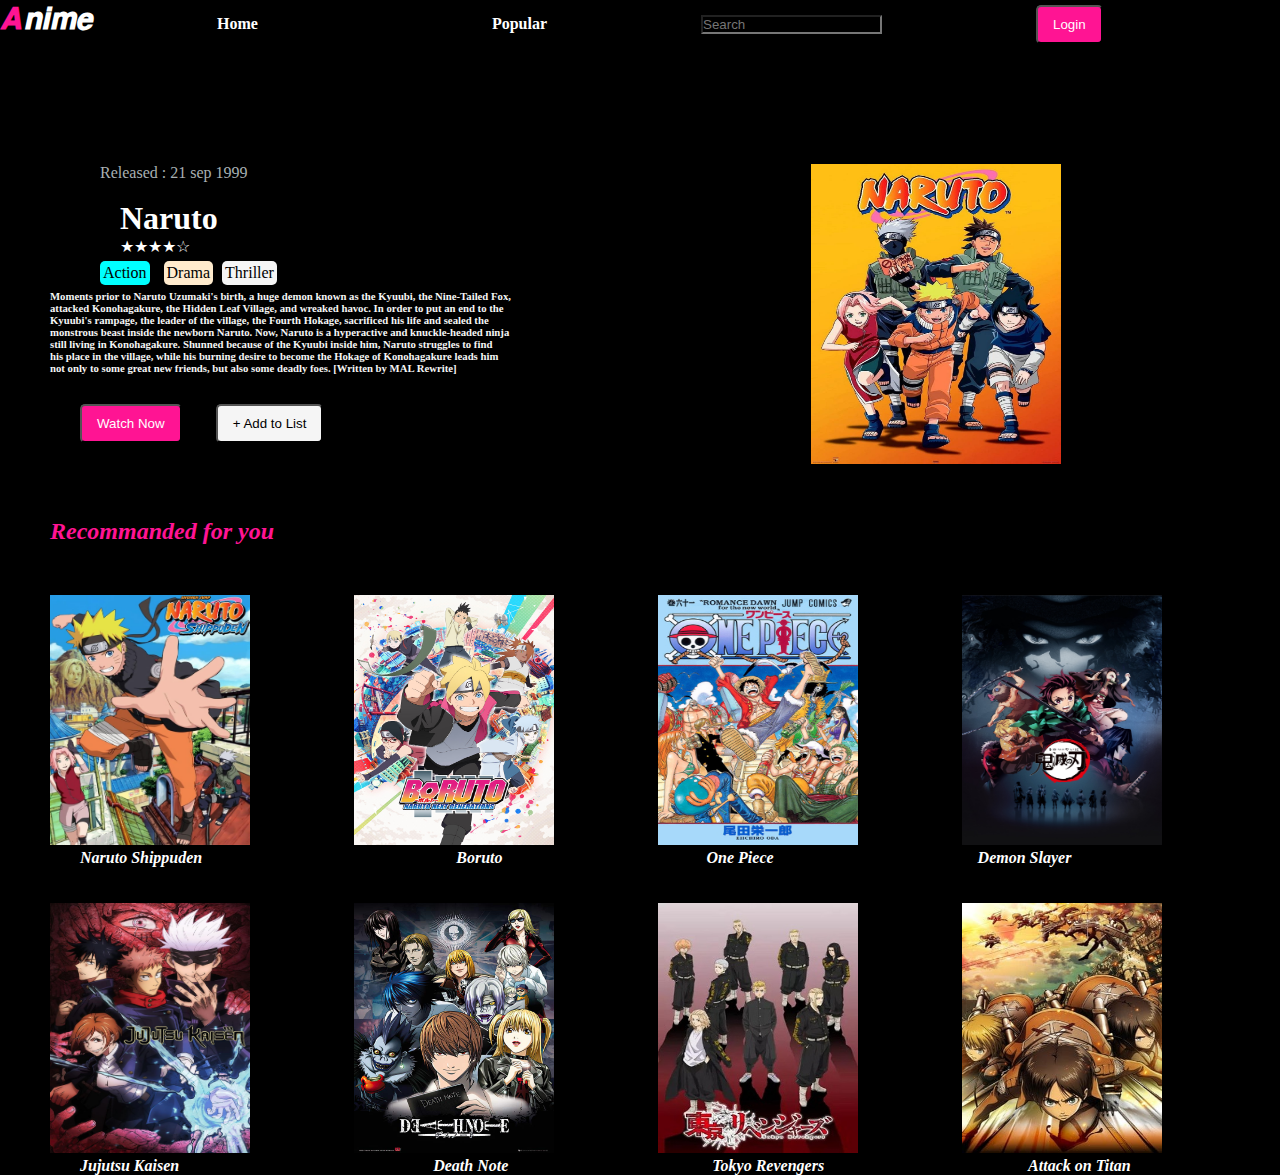
<file: index.html>
<!DOCTYPE html>
<html lang="en">
<head>
    <meta charset="UTF-8">
    <meta name="viewport" content="width=device-width, initial-scale=1.0">
    <title>Document</title>
    <link rel="stylesheet" href="ani_stylesheet.css">
</head>
<body>
    <header>
        <div>
            <h1 id="start">𝘼</h1>
            <h1 id="end">𝙣𝙞𝙢𝙚</h1>
            <a class="top" href="home.html">Home</a>
            <a class="top" href="">Popular</a>
            <input placeholder="Search">
            <button id="login"><a id="lgin" href="anilogin.html">Login</a></button>
        </div>
    </header>
    <main>
        <div style="display: flex;">
         <div id="content">
          <p id="release">Released : 21 sep 1999</p>
            <br>
          <h1 id="aniname">Naruto</h1>
          <p id="star">★★★★☆</p>
          <div id="box1">Action</div>
          <div id="box2">Drama</div>
          <div id="box3">Thriller</div>
          <h6>  Moments prior to Naruto Uzumaki's birth, a huge demon known as the Kyuubi, the Nine-Tailed Fox,</h6> 
          <h6>attacked Konohagakure, the Hidden Leaf Village, and wreaked havoc. In order to put an end to the</h6>
          <h6>Kyuubi's rampage, the leader of the village, the Fourth Hokage, sacrificed his life and sealed the</h6>
          <h6>monstrous beast inside the newborn Naruto. Now, Naruto is a hyperactive and knuckle-headed ninja </h6>
          <h6>still living in Konohagakure. Shunned because of the Kyuubi inside him, Naruto struggles to find </h6>
          <h6>his place in the village, while his burning desire to become the Hokage of Konohagakure leads him</h6>
          <h6> not only to some great new friends, but also some deadly foes. [Written by MAL Rewrite]</h6>
          <button id="watch"><a id="oneclick"href="https://aniwatch.to/watch/naruto-677?ep=12352">Watch Now</a></button>
          <button id="add">+ Add to List</button>
         </div>
         <div id="mainimg">
            <img src="naruto.jpeg" height="300px" width="250px">
         </div>
        </div>
          <h2>Recommanded for you</h2>
          <a class="aniimg" href="narutoshippuden.html"><img src="naruotshippuden.jpeg" height="250px" width="200px"></a>
          <a class="aniimg" href="boruto.html"><img src="boruot.jpeg" height="250px" width="200px"></a>
          <a class="aniimg" href="onepiece.html"><img src="onepiece.jpeg" height="250px" width="200px"></a>
          <a class="aniimg" href="demonslayer.html"><img src="demonslayer.jpeg" height="250px" width="200px"></a>
           <br>
          <a class="fst" href="narutoshippuden.html">Naruto Shippuden</a>
          <a class="snd" href="boruto.html">Boruto</a>
          <a class="trd" href="onepiece.html">One Piece</a>
          <a class="frt" href="demonslayer.html">Demon Slayer</a>
           <br>
           <br>
           <br>
          <a class="aniimg" href="jujutsukaisen.html"><img src="jujutsukaisen.jpeg" height="250px" width="200px"></a>
          <a class="aniimg" href="deathnote.html"><img src="deathnote.jpeg" height="250px" width="200px"></a>
          <a class="aniimg" href="tokyorevengers.html"><img src="tokyorevengers.jpeg" height="250px" width="200px"></a>
          <a class="aniimg" href="attackontitans.html"><img src="attackontitans.jpeg" height="250px" width="200px"></a>
           <br>
          <a class="fst" href="jujutsukaisen.html">Jujutsu Kaisen</a>
          <a class="snd" href="deathnote.html">Death Note</a>
          <a class="trd" href="tokyorevengers.html">Tokyo Revengers</a>
          <a class="frt" href="attackontitans.html">Attack on Titan</a>
    </main>
</body>
</html>
</file>
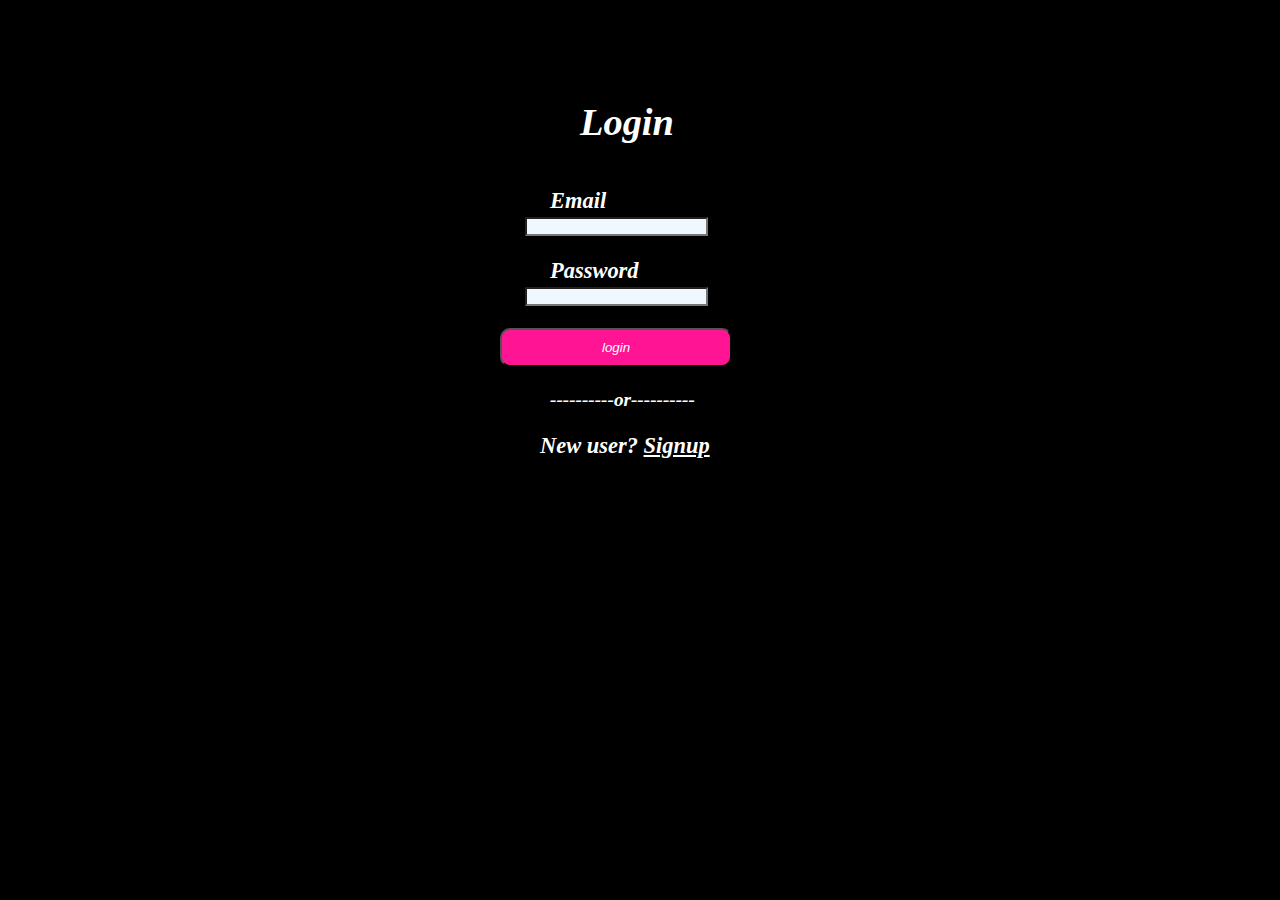
<file: anilogin.html>
<!DOCTYPE html>
<html lang="en">
<head>
    <meta charset="UTF-8">
    <meta name="viewport" content="width=device-width, initial-scale=1.0">
    <title>Document</title>
    <link rel="stylesheet" href="anilogin.css">
</head>
<body>
    <main>
        <big>
           <div id="maincontent" style="background-color: black;" style="display: flex;" >
              <h1 id="logi" style="display: inline;">Login</h1>
              <br>
              <br>
              <br>
              <h3 class="h3tag" style="display: inline;">Email</h3>
              <br>
              <input id="plahol" placeholder=" ">
              <br>
              <br>
              <h3 class="h3tag" style="display: inline;">Password</h3>
              <br>
              <input id="plahol"placeholder=" ">
              <br>
              <br>
              <button id="lo">login</button>
              <br> 
              <br>
              <h4 id="or" style="display: inline;">----------or----------</h4>
              <br>
              <br>
              <h3 id="newuser" style="display: inline;">New user? <a href="">Signup</a></h3>
              <br>
            </div>
        </big>
    </main>
</body>
</html>
</file>
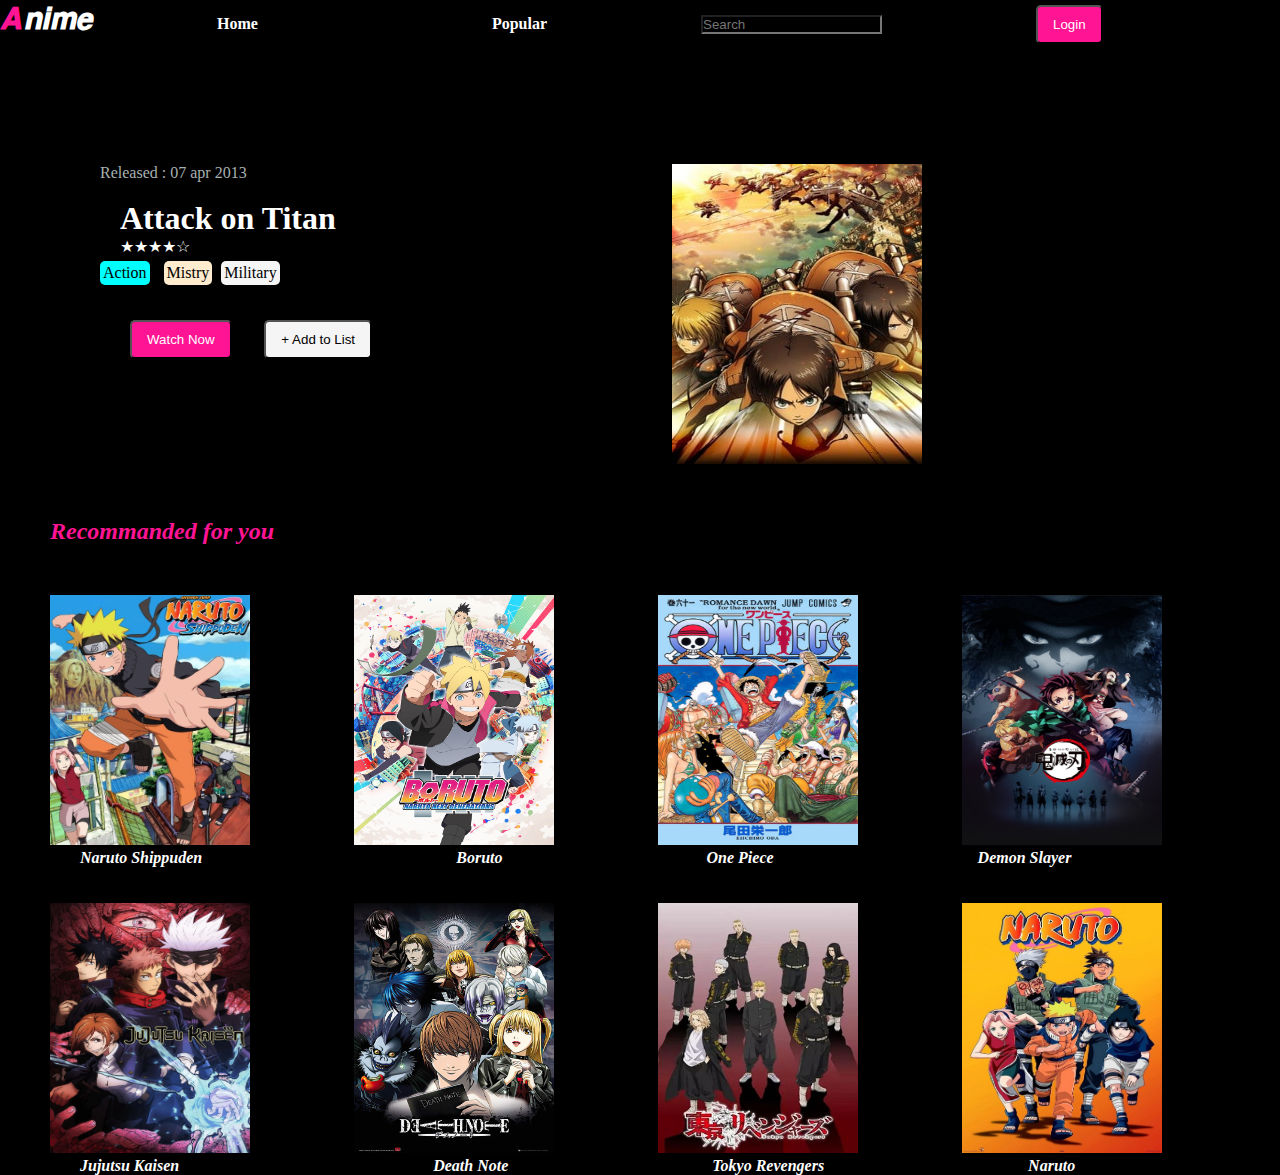
<file: attackontitans.html>
<!DOCTYPE html>
<html lang="en">
<head>
    <meta charset="UTF-8">
    <meta name="viewport" content="width=device-width, initial-scale=1.0">
    <title>Document</title>
    <link rel="stylesheet" href="ani_stylesheet.css">
</head>
<body>
    <header>
        <div>
            <h1 id="start">𝘼</h1>
            <h1 id="end">𝙣𝙞𝙢𝙚</h1>
            <a class="top" href="home.html">Home</a>
            <a class="top" href="">Popular</a>
            <input placeholder="Search">
            <button id="login"><a id="lgin" href="anilogin.html">Login</a></button>
        </div>
    </header>
    <main>
        <div style="display: flex;">
         <div id="content">
          <p id="release">Released : 07 apr 2013</p>
            <br>
          <h1 id="aniname">Attack on Titan</h1>
          <p id="star">★★★★☆</p>
          <div id="box1">Action</div>
          <div id="box2">Mistry</div>
          <div id="box3">Military</div>
          <h6>  
          <button id="watch"><a id="oneclick"href="https://aniwatch.to/watch/attack-on-titan-112?ep=3303">Watch Now</a></button>
          <button id="add">+ Add to List</button>
         </div>
         <div id="mainimg">
            <img src="attackontitans.jpeg" height="300px" width="250px">
         </div>
        </div>
          <h2>Recommanded for you</h2>
          <a class="aniimg" href="narutoshippuden.html"><img src="naruotshippuden.jpeg" height="250px" width="200px"></a>
          <a class="aniimg" href="boruto.html"><img src="boruot.jpeg" height="250px" width="200px"></a>
          <a class="aniimg" href="onepiece.html"><img src="onepiece.jpeg" height="250px" width="200px"></a>
          <a class="aniimg" href="demonslayer.html"><img src="demonslayer.jpeg" height="250px" width="200px"></a>
           <br>
          <a class="fst" href="narutoshippuden.html">Naruto Shippuden</a>
          <a class="snd" href="boruto.html">Boruto</a>
          <a class="trd" href="onepiece.html">One Piece</a>
          <a class="frt" href="demonslayer.html">Demon Slayer</a>
           <br>
           <br>
           <br>
          <a class="aniimg" href="jujutsukaisen.html"><img src="jujutsukaisen.jpeg" height="250px" width="200px"></a>
          <a class="aniimg" href="deathnote.html"><img src="deathnote.jpeg" height="250px" width="200px"></a>
          <a class="aniimg" href="tokyorevengers.html"><img src="tokyorevengers.jpeg" height="250px" width="200px"></a>
          <a class="aniimg" href="naruto.html"><img src="naruto.jpeg" height="250px" width="200px"></a>
           <br>
          <a class="fst" href="jujutsukaisen.html">Jujutsu Kaisen</a>
          <a class="snd" href="deathnote.html">Death Note</a>
          <a class="trd" href="tokyorevengers.html">Tokyo Revengers</a>
          <a class="frt" href="naruto.html">Naruto</a>
    </main>
</body>
</html>
</file>
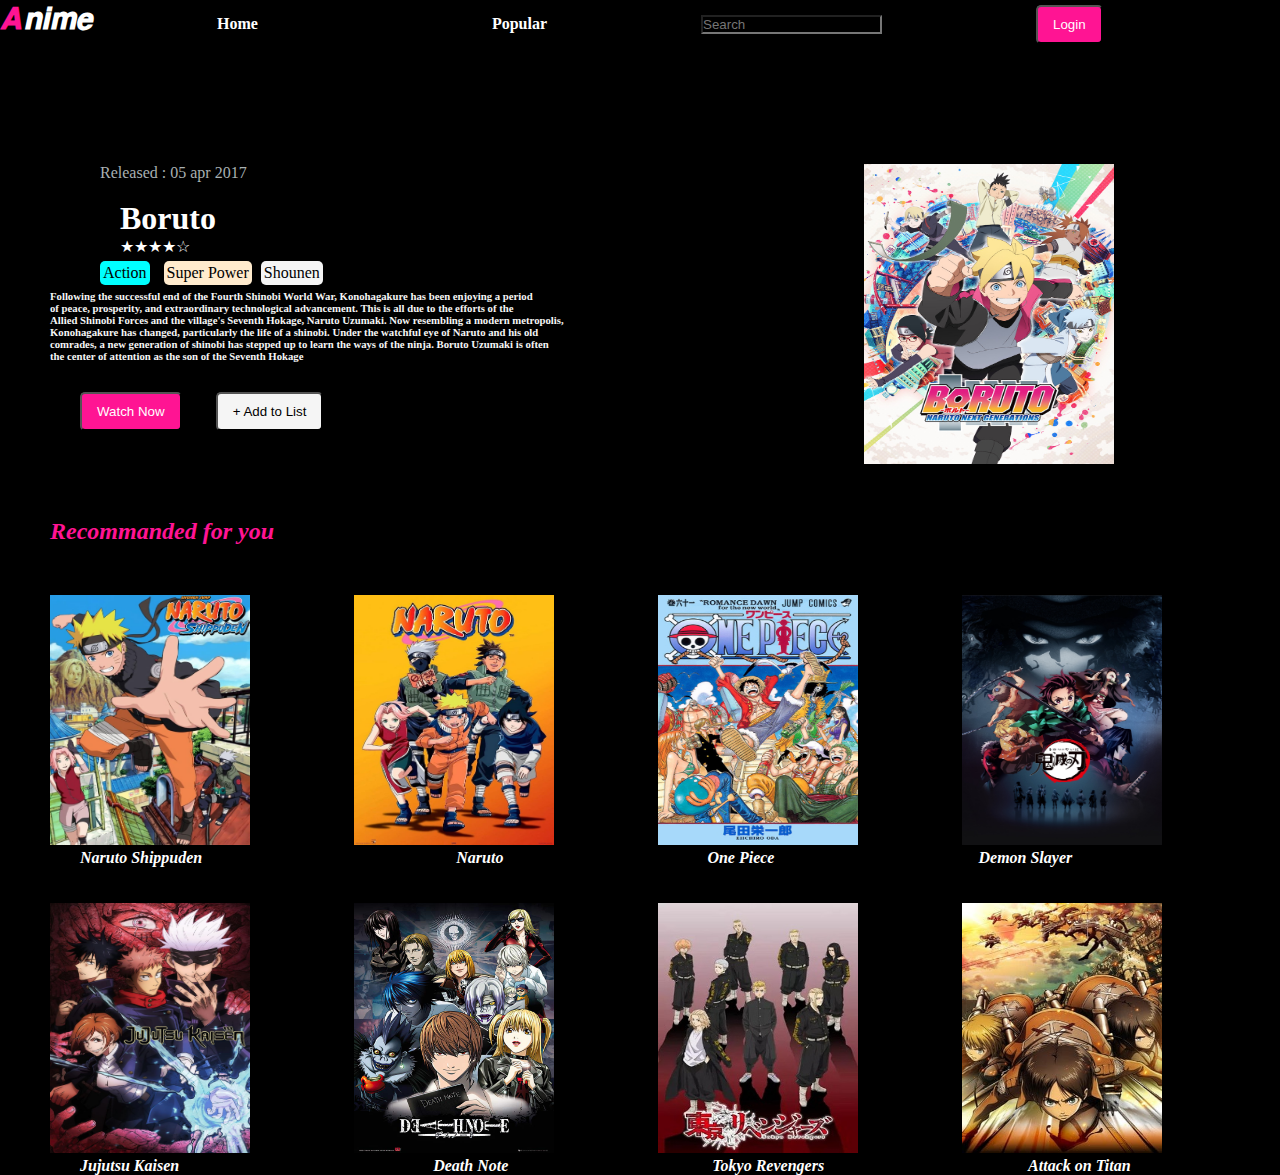
<file: boruto.html>
<!DOCTYPE html>
<html lang="en">
<head>
    <meta charset="UTF-8">
    <meta name="viewport" content="width=device-width, initial-scale=1.0">
    <title>Document</title>
    <link rel="stylesheet" href="ani_stylesheet.css">
</head>
<body>
    <header>
        <div>
            <h1 id="start">𝘼</h1>
            <h1 id="end">𝙣𝙞𝙢𝙚</h1>
            <a class="top" href="home.html">Home</a>
            <a class="top" href="">Popular</a>
            <input placeholder="Search">
            <button id="login"><a id="lgin" href="anilogin.html">Login</a></button>
        </div>
    </header>
    <main>
        <div style="display: flex;">
         <div id="content">
          <p id="release">Released : 05 apr 2017</p>
            <br>
          <h1 id="aniname">Boruto</h1>
          <p id="star">★★★★☆</p>
          <div id="box1">Action</div>
          <div id="box2">Super Power</div>
          <div id="box3">Shounen</div>
          <h6> Following the successful end of the Fourth Shinobi World War, Konohagakure has been enjoying a period</h6>
          <h6> of peace, prosperity, and extraordinary technological advancement. This is all due to the efforts of the</h6>
          <h6>Allied Shinobi Forces and the village's Seventh Hokage, Naruto Uzumaki. Now resembling a modern metropolis,</h6>
          <h6>Konohagakure has changed, particularly the life of a shinobi. Under the watchful eye of Naruto and his old</h6>
          <h6>comrades, a new generation of shinobi has stepped up to learn the ways of the ninja. Boruto Uzumaki is often </h6>
          <h6>the center of attention as the son of the Seventh Hokage</h6>
          <button id="watch"><a id="oneclick"href="https://aniwatch.to/watch/boruto-naruto-next-generations-8143?ep=47085">Watch Now</a></button>
          <button id="add">+ Add to List</button>
         </div>
         <div id="mainimg">
            <img src="boruot.jpeg" height="300px" width="250px">
         </div>
         </div>
          <h2>Recommanded for you</h2>
          <a class="aniimg" href="narutoshippuden.html"><img src="naruotshippuden.jpeg" height="250px" width="200px"></a>
          <a class="aniimg" href="naruto.html"><img src="naruto.jpeg" height="250px" width="200px"></a>
          <a class="aniimg" href="onepiece.html"><img src="onepiece.jpeg" height="250px" width="200px"></a>
          <a class="aniimg" href="demonslayer.html"><img src="demonslayer.jpeg" height="250px" width="200px"></a>
           <br>
          <a class="fst" href="narutoshippuden.html">Naruto Shippuden</a>
          <a class="snd" href="naruto.html">Naruto</a>
          <a class="trd" href="onepiece.html">One Piece</a>
          <a class="frt" href="demonslayer.html">Demon Slayer</a>
           <br>
           <br>
           <br>
          <a class="aniimg" href="jujutsukaisen.html"><img src="jujutsukaisen.jpeg" height="250px" width="200px"></a>
          <a class="aniimg" href="deathnote.html"><img src="deathnote.jpeg" height="250px" width="200px"></a>
          <a class="aniimg" href="tokyorevengers.html"><img src="tokyorevengers.jpeg" height="250px" width="200px"></a>
          <a class="aniimg" href="attackontitans.html"><img src="attackontitans.jpeg" height="250px" width="200px"></a>
           <br>
          <a class="fst" href="jujutsukaisen.html">Jujutsu Kaisen</a>
          <a class="snd" href="deathnote.html">Death Note</a>
          <a class="trd" href="tokyorevengers.html">Tokyo Revengers</a>
          <a class="frt" href="attackontitans.html">Attack on Titan</a>
        </main>
</body>
</html>
</file>
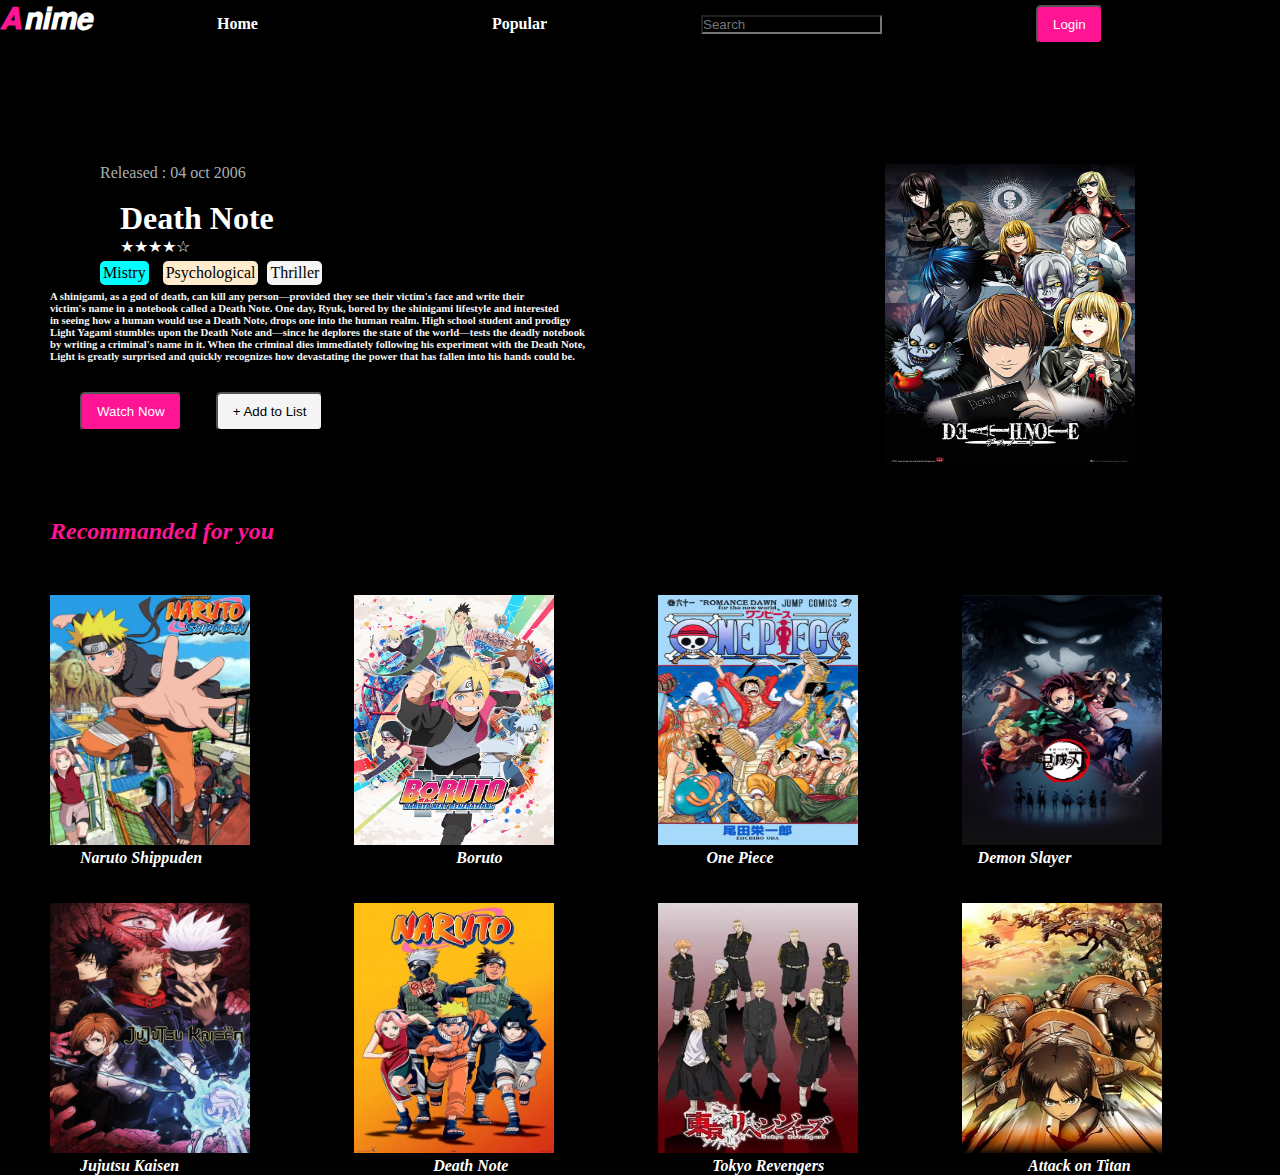
<file: deathnote.html>
<!DOCTYPE html>
<html lang="en">
<head>
    <meta charset="UTF-8">
    <meta name="viewport" content="width=device-width, initial-scale=1.0">
    <title>Document</title>
    <link rel="stylesheet" href="ani_stylesheet.css">
</head>
<body>
    <header>
        <div>
            <h1 id="start">𝘼</h1>
            <h1 id="end">𝙣𝙞𝙢𝙚</h1>
            <a class="top" href="home.html">Home</a>
            <a class="top" href="">Popular</a>
            <input placeholder="Search">
            <button id="login"><a id="lgin" href="anilogin.html">Login</a></button>
        </div>
    </header>
    <main>
        <div style="display: flex;">
         <div id="content">
          <p id="release">Released : 04 oct 2006</p>
            <br>
          <h1 id="aniname">Death Note</h1>
          <p id="star">★★★★☆</p>
          <div id="box1">Mistry</div>
          <div id="box2">Psychological</div>
          <div id="box3">Thriller</div>
          <h6> A shinigami, as a god of death, can kill any person—provided they see their victim's face and write their </h6>
          <h6>victim's name in a notebook called a Death Note. One day, Ryuk, bored by the shinigami lifestyle and interested </h6>
          <h6>in seeing how a human would use a Death Note, drops one into the human realm. High school student and prodigy </h6>
          <h6>Light Yagami stumbles upon the Death Note and—since he deplores the state of the world—tests the deadly notebook </h6>
          <h6>by writing a criminal's name in it. When the criminal dies immediately following his experiment with the Death Note,</h6> 
          <h6>Light is greatly surprised and quickly recognizes how devastating the power that has fallen into his hands could be.</h6>
          <button id="watch"><a id="oneclick"href="https://aniwatch.to/watch/death-note-60?ep=1464">Watch Now</a></button>
          <button id="add">+ Add to List</button>
         </div>
         <div id="mainimg">
            <img src="deathnote.jpeg" height="300px" width="250px">
         </div>
        </div>
          <h2>Recommanded for you</h2>
          <a class="aniimg" href="narutoshippuden.html"><img src="naruotshippuden.jpeg" height="250px" width="200px"></a>
          <a class="aniimg" href="boruto.html"><img src="boruot.jpeg" height="250px" width="200px"></a>
          <a class="aniimg" href="onepiece.html"><img src="onepiece.jpeg" height="250px" width="200px"></a>
          <a class="aniimg" href="demonslayer.html"><img src="demonslayer.jpeg" height="250px" width="200px"></a>
           <br>
          <a class="fst" href="narutoshippuden.html">Naruto Shippuden</a>
          <a class="snd" href="boruto.html">Boruto</a>
          <a class="trd" href="onepiece.html">One Piece</a>
          <a class="frt" href="demonslayer.html">Demon Slayer</a>
           <br>
           <br>
           <br>
          <a class="aniimg" href="jujutsukaisen.html"><img src="jujutsukaisen.jpeg" height="250px" width="200px"></a>
          <a class="aniimg" href="naruto.html"><img src="naruto.jpeg" height="250px" width="200px"></a>
          <a class="aniimg" href="tokyorevengers.html"><img src="tokyorevengers.jpeg" height="250px" width="200px"></a>
          <a class="aniimg" href="attackontitans.html"><img src="attackontitans.jpeg" height="250px" width="200px"></a>
           <br>
          <a class="fst" href="jujutsukaisen.html">Jujutsu Kaisen</a>
          <a class="snd" href="naruto.html">Death Note</a>
          <a class="trd" href="tokyorevengers.html">Tokyo Revengers</a>
          <a class="frt" href="attackontitans.html">Attack on Titan</a>
    </main>
</body>
</html>
</file>
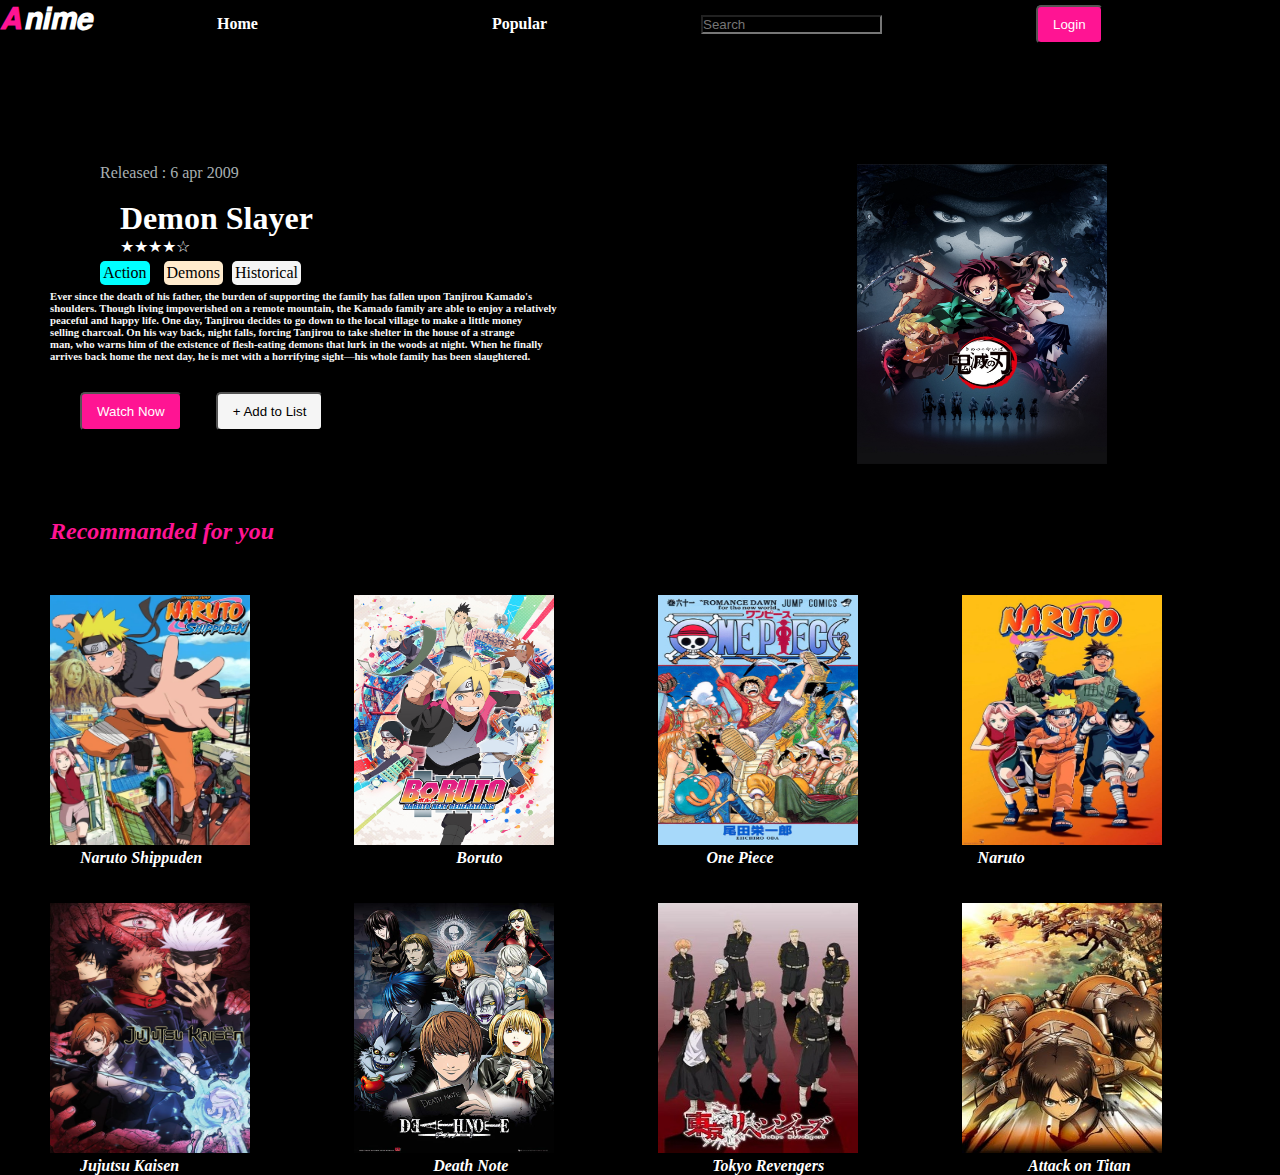
<file: demonslayer.html>
<!DOCTYPE html>
<html lang="en">
<head>
    <meta charset="UTF-8">
    <meta name="viewport" content="width=device-width, initial-scale=1.0">
    <title>Document</title>
    <link rel="stylesheet" href="ani_stylesheet.css">
</head>
<body>
    <header>
        <div>
            <h1 id="start">𝘼</h1>
            <h1 id="end">𝙣𝙞𝙢𝙚</h1>
            <a class="top" href="home.html">Home</a>
            <a class="top" href="">Popular</a>
            <input placeholder="Search">
            <button id="login"><a id="lgin" href="anilogin.html">Login</a></button>
        </div>
    </header>
    <main>
        <div style="display: flex;">
         <div id="content">
          <p id="release">Released : 6 apr 2009</p>
            <br>
          <h1 id="aniname">Demon Slayer</h1>
          <p id="star">★★★★☆</p>
          <div id="box1">Action</div>
          <div id="box2">Demons</div>
          <div id="box3">Historical</div>
          <h6> Ever since the death of his father, the burden of supporting the family has fallen upon Tanjirou Kamado's</h6>
          <h6>shoulders. Though living impoverished on a remote mountain, the Kamado family are able to enjoy a relatively </h6>
          <h6>peaceful and happy life. One day, Tanjirou decides to go down to the local village to make a little money </h6>
          <h6>selling charcoal. On his way back, night falls, forcing Tanjirou to take shelter in the house of a strange </h6>
          <h6>man, who warns him of the existence of flesh-eating demons that lurk in the woods at night. When he finally </h6>
          <h6>arrives back home the next day, he is met with a horrifying sight—his whole family has been slaughtered.</h6>
          <button id="watch"><a id="oneclick"href="https://aniwatch.to/watch/demon-slayer-kimetsu-no-yaiba-47?ep=1279">Watch Now</a></button>
          <button id="add">+ Add to List</button>
         </div>
         <div id="mainimg">
            <img src="demonslayer.jpeg" height="300px" width="250px">
         </div>
        </div>
          <h2>Recommanded for you</h2>
          <a class="aniimg" href="narutoshippuden.html"><img src="naruotshippuden.jpeg" height="250px" width="200px"></a>
          <a class="aniimg" href="boruto.html"><img src="boruot.jpeg" height="250px" width="200px"></a>
          <a class="aniimg" href="onepiece.html"><img src="onepiece.jpeg" height="250px" width="200px"></a>
          <a class="aniimg" href="naruto.html"><img src="naruto.jpeg" height="250px" width="200px"></a>
           <br>
          <a class="fst" href="narutoshippuden.html">Naruto Shippuden</a>
          <a class="snd" href="boruto.html">Boruto</a>
          <a class="trd" href="onepiece.html">One Piece</a>
          <a class="frt" href="naruto.html">Naruto</a>
           <br>
           <br>
           <br>
          <a class="aniimg" href="jujutsukaisen.html"><img src="jujutsukaisen.jpeg" height="250px" width="200px"></a>
          <a class="aniimg" href="deathnote.html"><img src="deathnote.jpeg" height="250px" width="200px"></a>
          <a class="aniimg" href="tokyorevengers.html"><img src="tokyorevengers.jpeg" height="250px" width="200px"></a>
          <a class="aniimg" href="attackontitans.html"><img src="attackontitans.jpeg" height="250px" width="200px"></a>
           <br>
          <a class="fst" href="jujutsukaisen.html">Jujutsu Kaisen</a>
          <a class="snd" href="deathnote.html">Death Note</a>
          <a class="trd" href="tokyorevengers.html">Tokyo Revengers</a>
          <a class="frt" href="attackontitans.html">Attack on Titan</a>
    </main>
</body>
</html>
</file>
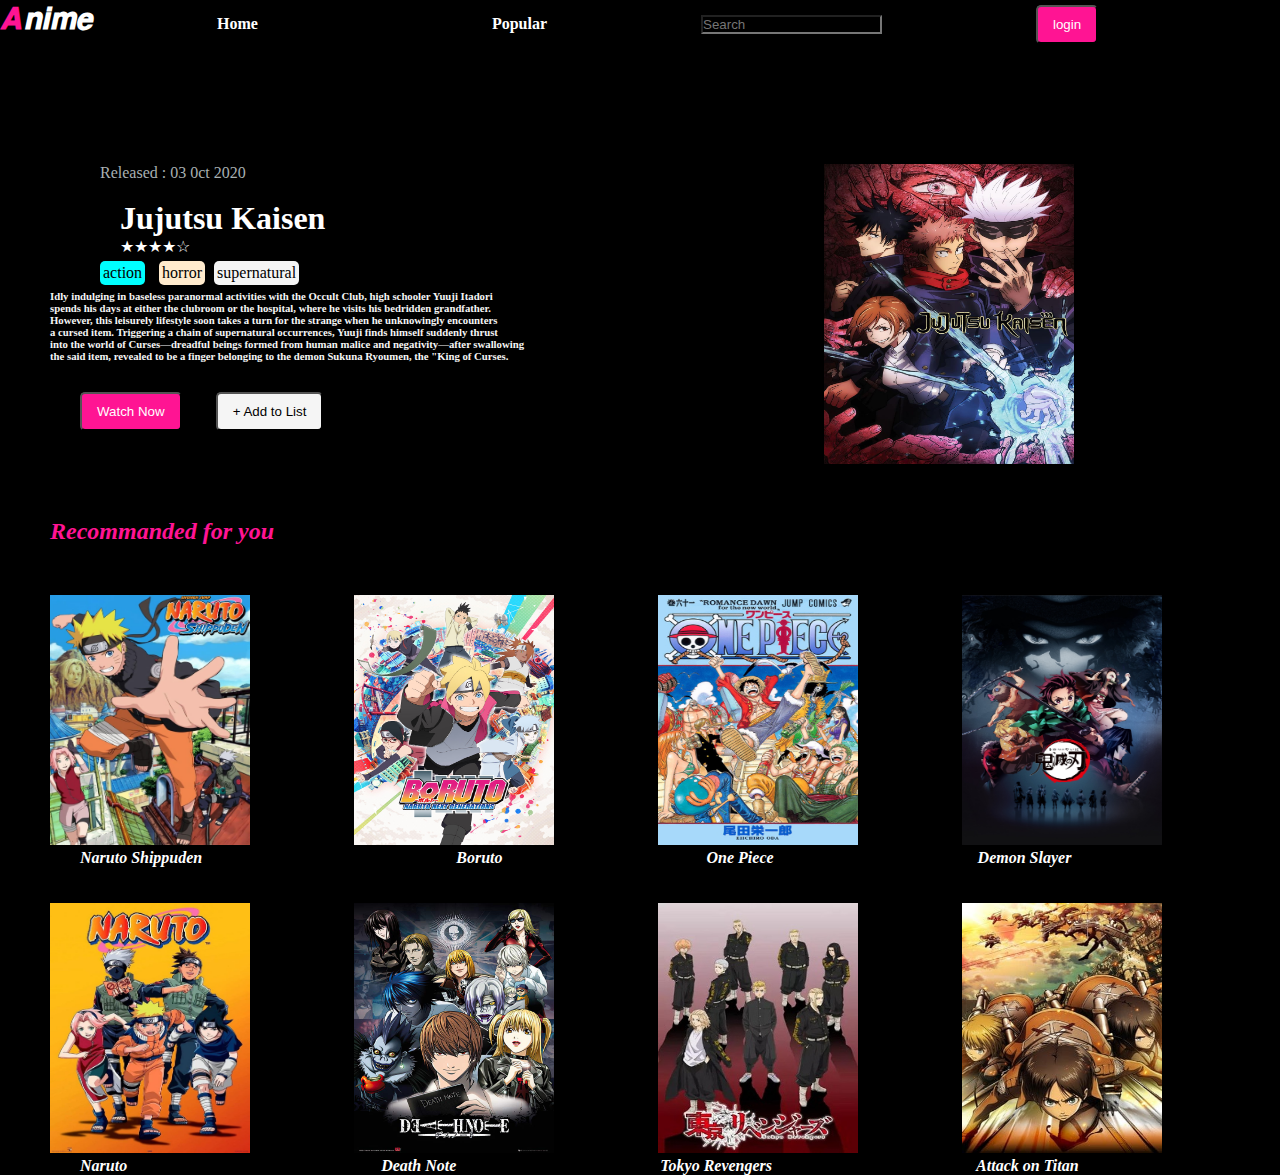
<file: jujutsukaisen.html>
<!DOCTYPE html>
<html lang="en">
<head>
    <meta charset="UTF-8">
    <meta name="viewport" content="width=device-width, initial-scale=1.0">
    <title>Document</title>
    <link rel="stylesheet" href="ani_stylesheet.css">
</head>
<body>
    <header>
        <div>
            <h1 id="start">𝘼</h1>
            <h1 id="end">𝙣𝙞𝙢𝙚</h1>
            <a class="top" href="home.html">Home</a>
            <a class="top" href="">Popular</a>
            <input placeholder="Search">
            <button id="login"><a id="lgin" href="anilogin.html">login</a></button>
        </div>
    </header>
    <main>
        <div style="display: flex;">
         <div id="content">
          <p id="release">Released : 03 0ct 2020</p>
            <br>
          <h1 id="aniname">Jujutsu Kaisen</h1>
          <p id="star">★★★★☆</p>
          <div id="box1">action</div>
          <div id="box2">horror</div>
          <div id="box3">supernatural</div>
          <h6>  Idly indulging in baseless paranormal activities with the Occult Club, high schooler Yuuji Itadori </h6>
          <h6>spends his days at either the clubroom or the hospital, where he visits his bedridden grandfather.</h6>
          <h6>However, this leisurely lifestyle soon takes a turn for the strange when he unknowingly encounters </h6>
          <h6>a cursed item. Triggering a chain of supernatural occurrences, Yuuji finds himself suddenly thrust </h6>
          <h6>into the world of Curses—dreadful beings formed from human malice and negativity—after swallowing </h6>
          <h6>the said item, revealed to be a finger belonging to the demon Sukuna Ryoumen, the "King of Curses.</h6>
          <button id="watch"><a id="oneclick"href="https://aniwatch.to/watch/jujutsu-kaisen-tv-534?ep=10789">Watch Now</a></button>
          <button id="add">+ Add to List</button>
         </div>
         <div id="mainimg">
            <img src="jujutsukaisen.jpeg" height="300px" width="250px">
         </div>
        </div>
          <h2>Recommanded for you</h2>
          <a class="aniimg" href="narutoshippuden.html"><img src="naruotshippuden.jpeg" height="250px" width="200px"></a>
          <a class="aniimg" href="boruto.html"><img src="boruot.jpeg" height="250px" width="200px"></a>
          <a class="aniimg" href="onepiece.html"><img src="onepiece.jpeg" height="250px" width="200px"></a>
          <a class="aniimg" href="demonslayer.html"><img src="demonslayer.jpeg" height="250px" width="200px"></a>
           <br>
          <a class="fst" href="narutoshippuden.html">Naruto Shippuden</a>
          <a class="snd" href="boruto.html">Boruto</a>
          <a class="trd" href="onepiece.html">One Piece</a>
          <a class="frt" href="demonslayer.html">Demon Slayer</a>
           <br>
           <br>
           <br>
          <a class="aniimg" href="naruto.html"><img src="naruto.jpeg" height="250px" width="200px"></a>
          <a class="aniimg" href="deathnote.html"><img src="deathnote.jpeg" height="250px" width="200px"></a>
          <a class="aniimg" href="tokyorevengers.html"><img src="tokyorevengers.jpeg" height="250px" width="200px"></a>
          <a class="aniimg" href="attackontitans.html"><img src="attackontitans.jpeg" height="250px" width="200px"></a>
           <br>
          <a class="fst" href="naruto.html"> Naruto</a>
          <a class="snd" href="deathnote.html">Death Note</a>
          <a class="trd" href="tokyorevengers.html">Tokyo Revengers</a>
          <a class="frt" href="attackontitans.html">Attack on Titan</a>
    </main>
</body>
</html>
</file>
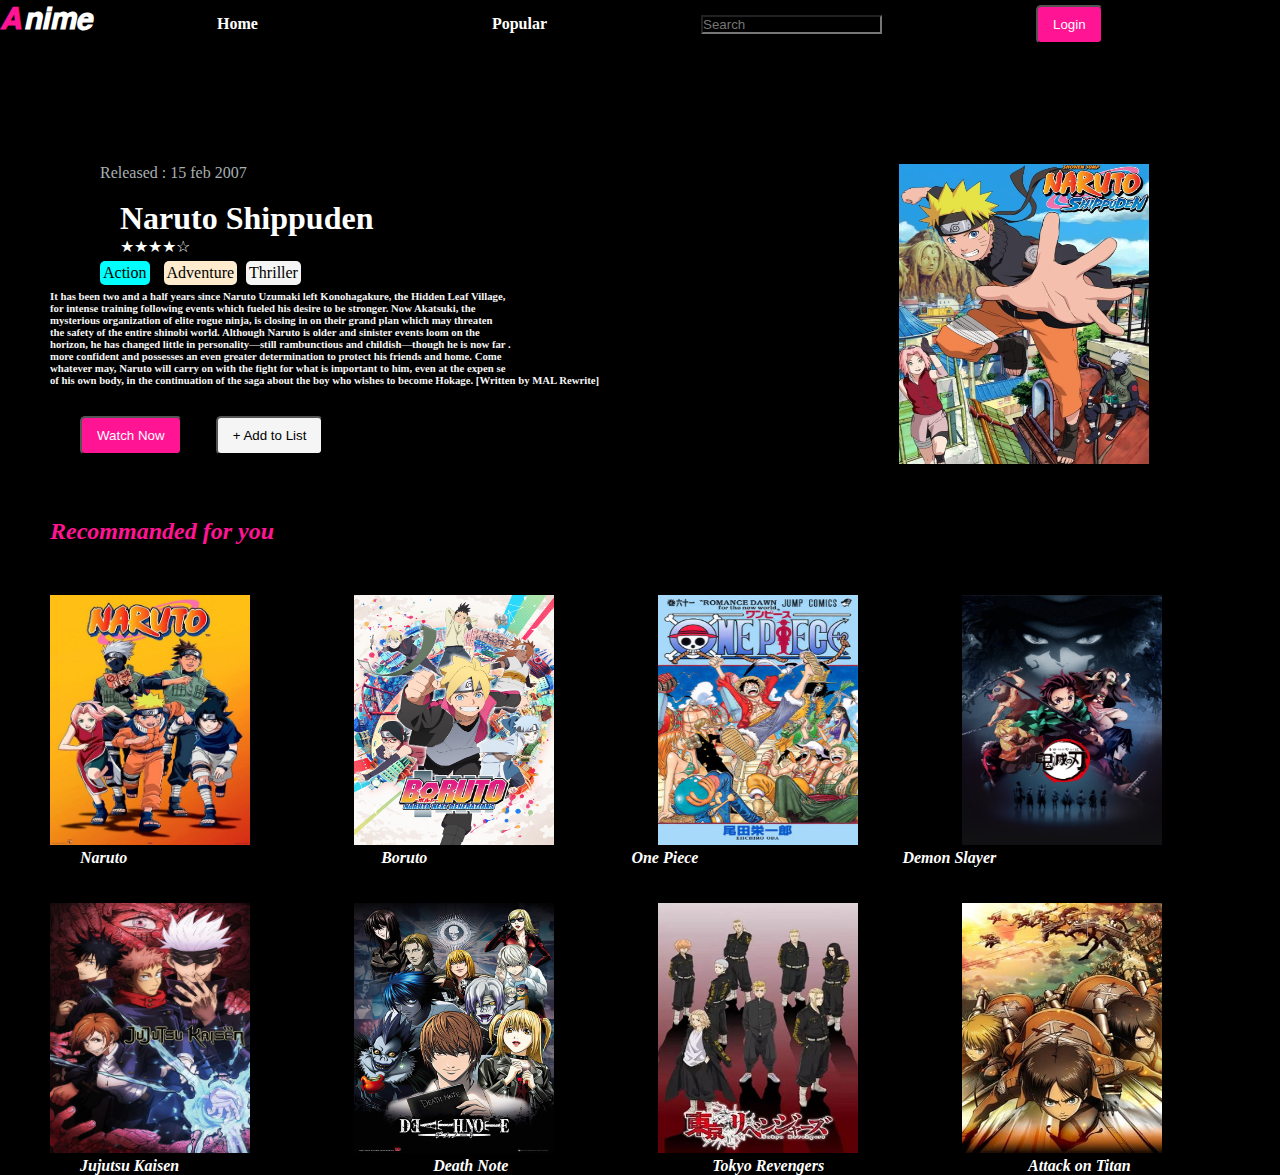
<file: narutoshippuden.html>
<!DOCTYPE html>
<html lang="en">
<head>
    <meta charset="UTF-8">
    <meta name="viewport" content="width=device-width, initial-scale=1.0">
    <title>Document</title>
    <link rel="stylesheet" href="ani_stylesheet.css">
</head>
<body>
    <header>
        <div>
            <h1 id="start">𝘼</h1>
            <h1 id="end">𝙣𝙞𝙢𝙚</h1>
            <a class="top" href="home.html">Home</a>
            <a class="top" href="">Popular</a>
            <input placeholder="Search">
            <button id="login"><a id="lgin" href="anilogin.html">Login</a></button>
        </div>
    </header>
    <main>
        <div style="display: flex;">
         <div id="content">
          <p id="release">Released : 15 feb 2007</p>
            <br>
          <h1 id="aniname">Naruto Shippuden</h1>
          <p id="star">★★★★☆</p>
          <div id="box1">Action</div>
          <div id="box2">Adventure</div>
          <div id="box3">Thriller</div>
          <h6>  It has been two and a half years since Naruto Uzumaki left Konohagakure, the Hidden Leaf Village,</h6>
          <h6>for intense training following events which fueled his desire to be stronger. Now Akatsuki, the</h6>
          <h6>mysterious organization of elite rogue ninja, is closing in on their grand plan which may threaten </h6>
          <h6>the safety of the entire shinobi world. Although Naruto is older and sinister events loom on the </h6>
          <h6> horizon, he has changed little in personality—still rambunctious and childish—though he is now far .</h6>
          <h6>more confident and possesses an even greater determination to protect his friends and home. Come </h6>
          <h6>whatever may, Naruto will carry on with the fight for what is important to him, even at the expen se</h6>
          <h6>of his own body, in the continuation of the saga about the boy who wishes to become Hokage. [Written by MAL Rewrite]</h6>
          <button id="watch"><a id="oneclick" href="https://aniwatch.to/watch/naruto-shippuden-355?ep=7882">Watch Now</a></button>
          <button id="add">+ Add to List</button>
         </div>
         <div id="mainimg">
            <img src="naruotshippuden.jpeg" height="300px" width="250px">
         </div>
        </div>
          <h2>Recommanded for you</h2>
          <a class="aniimg" href="naruto.html"><img src="naruto.jpeg" height="250px" width="200px"></a>
          <a class="aniimg" href="boruto.html"><img src="boruot.jpeg" height="250px" width="200px"></a>
          <a class="aniimg" href="onepiece.html"><img src="onepiece.jpeg" height="250px" width="200px"></a>
          <a class="aniimg" href="demonslayer.html"><img src="demonslayer.jpeg" height="250px" width="200px"></a>
           <br>
          <a class="fst" href="naruto.html">Naruto </a>
          <a class="snd" href="boruto.html">Boruto</a>
          <a class="trd" href="onepiece.html">One Piece</a>
          <a class="frt" href="demonslayer.html">Demon Slayer</a>
           <br>
           <br>
           <br>
          <a class="aniimg" href="jujutsukaisen.html"><img src="jujutsukaisen.jpeg" height="250px" width="200px"></a>
          <a class="aniimg" href="deathnote.html"><img src="deathnote.jpeg" height="250px" width="200px"></a>
          <a class="aniimg" href="tokyorevengers.html"><img src="tokyorevengers.jpeg" height="250px" width="200px"></a>
          <a class="aniimg" href="attackontitans.html"><img src="attackontitans.jpeg" height="250px" width="200px"></a>
           <br>
          <a class="fst" href="jujutsukaisen.html">Jujutsu Kaisen</a>
          <a class="snd" href="deathnote.html">Death Note</a>
          <a class="trd" href="tokyorevengers.html">Tokyo Revengers</a>
          <a class="frt" href="attackontitans.html">Attack on Titan</a>
    </main>
</body>
</html>
</file>
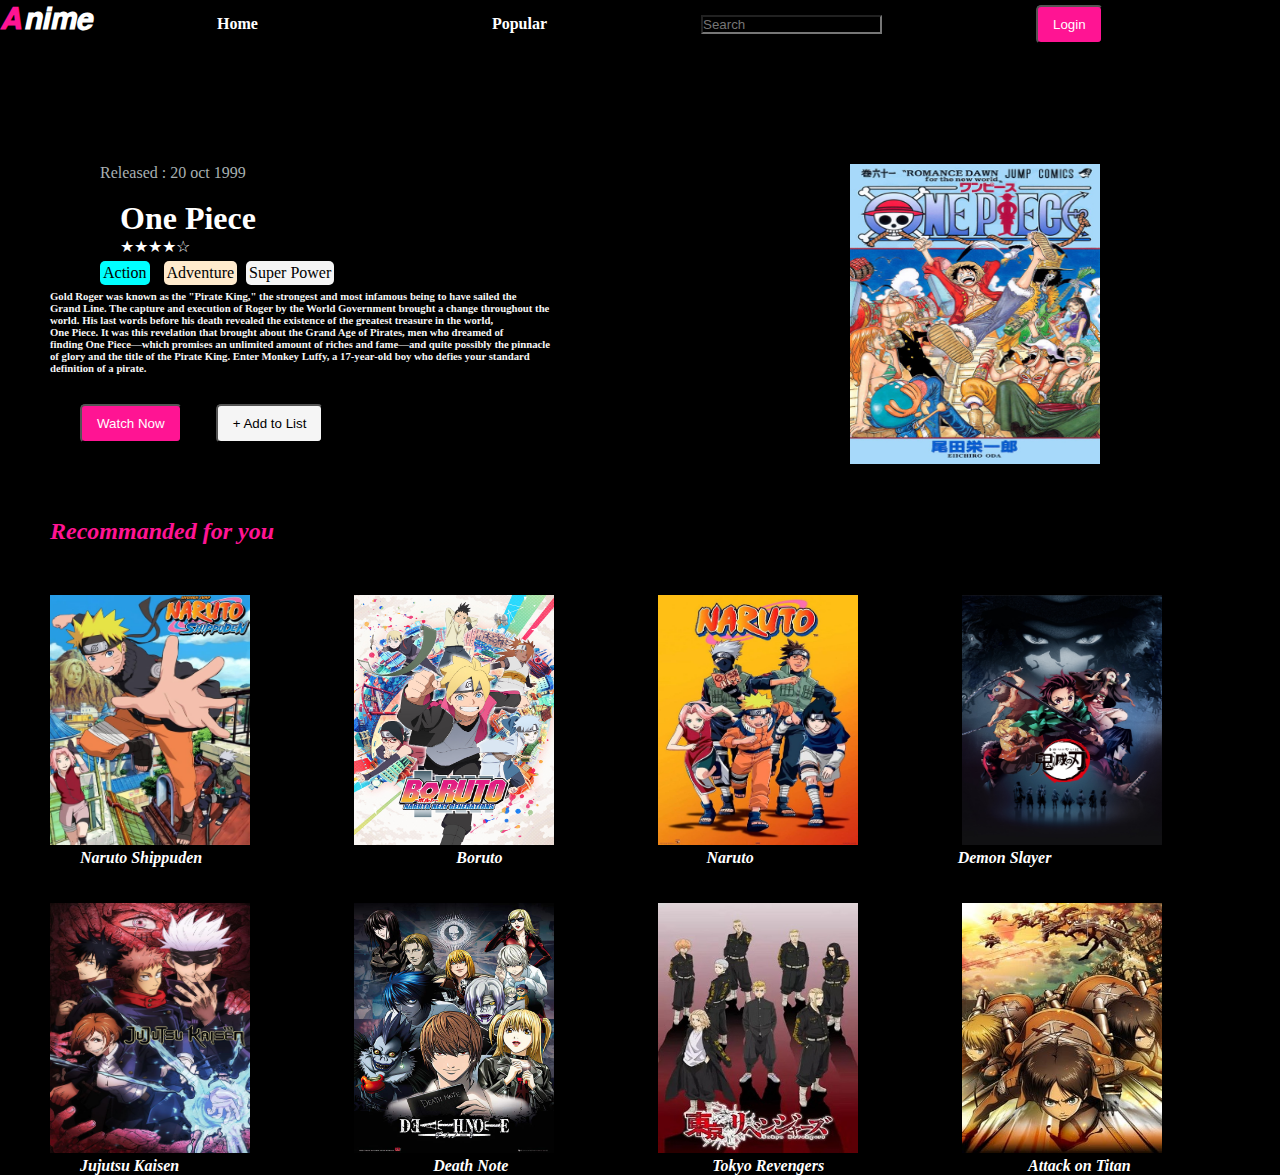
<file: onepiece.html>
<!DOCTYPE html>
<html lang="en">
<head>
    <meta charset="UTF-8">
    <meta name="viewport" content="width=device-width, initial-scale=1.0">
    <title>Document</title>
    <link rel="stylesheet" href="ani_stylesheet.css">
</head>
<body>
    <header>
        <div>
            <h1 id="start">𝘼</h1>
            <h1 id="end">𝙣𝙞𝙢𝙚</h1>
            <a class="top" href="home.html">Home</a>
            <a class="top" href="">Popular</a>
            <input placeholder="Search">
            <button id="login"><a id="lgin" href="anilogin.html">Login</a></button>
        </div>
    </header>
    <main>
        <div style="display: flex;">
         <div id="content">
          <p id="release">Released : 20 oct 1999</p>
            <br>
          <h1 id="aniname">One Piece</h1>
          <p id="star">★★★★☆</p>
          <div id="box1">Action</div>
          <div id="box2">Adventure</div>
          <div id="box3">Super Power</div>
          <h6>  Gold Roger was known as the "Pirate King," the strongest and most infamous being to have sailed the</h6> 
          <h6>Grand Line. The capture and execution of Roger by the World Government brought a change throughout the</h6> 
          <h6>world. His last words before his death revealed the existence of the greatest treasure in the world,</h6> 
          <h6>One Piece. It was this revelation that brought about the Grand Age of Pirates, men who dreamed of</h6> 
          <h6>finding One Piece—which promises an unlimited amount of riches and fame—and quite possibly the pinnacle</h6> 
          <h6>of glory and the title of the Pirate King. Enter Monkey Luffy, a 17-year-old boy who defies your standard</h6>
          <h6>definition of a pirate.</h6>
          <button id="watch"><a id="oneclick"href="https://aniwatch.to/watch/one-piece-100?ep=2142">Watch Now</a></button>
          <button id="add">+ Add to List</button>
         </div>
         <div id="mainimg">
            <img src="onepiece.jpeg" height="300px" width="250px">
         </div>
        </div>
          <h2>Recommanded for you</h2>
          <a class="aniimg" href="narutoshippuden.html"><img src="naruotshippuden.jpeg" height="250px" width="200px"></a>
          <a class="aniimg" href="boruto.html"><img src="boruot.jpeg" height="250px" width="200px"></a>
          <a class="aniimg" href="naruto.html"><img src="naruto.jpeg" height="250px" width="200px"></a>
          <a class="aniimg" href="demonslayer.html"><img src="demonslayer.jpeg" height="250px" width="200px"></a>
           <br>
          <a class="fst" href="narutoshippuden.html">Naruto Shippuden</a>
          <a class="snd" href="boruto.html">Boruto</a>
          <a class="trd" href="naruto.html">Naruto</a>
          <a class="frt" href="demonslayer.html">Demon Slayer</a>
           <br>
           <br>
           <br>
          <a class="aniimg" href="jujutsukaisen.html"><img src="jujutsukaisen.jpeg" height="250px" width="200px"></a>
          <a class="aniimg" href="deathnote.html"><img src="deathnote.jpeg" height="250px" width="200px"></a>
          <a class="aniimg" href="tokyorevengers.html"><img src="tokyorevengers.jpeg" height="250px" width="200px"></a>
          <a class="aniimg" href="attackontitans.html"><img src="attackontitans.jpeg" height="250px" width="200px"></a>
           <br>
          <a class="fst" href="jujutsukaisen.html">Jujutsu Kaisen</a>
          <a class="snd" href="deathnote.html">Death Note</a>
          <a class="trd" href="tokyorevengers.html">Tokyo Revengers</a>
          <a class="frt" href="attackontitans.html">Attack on Titan</a>
    </main>
</body>
</html>
</file>
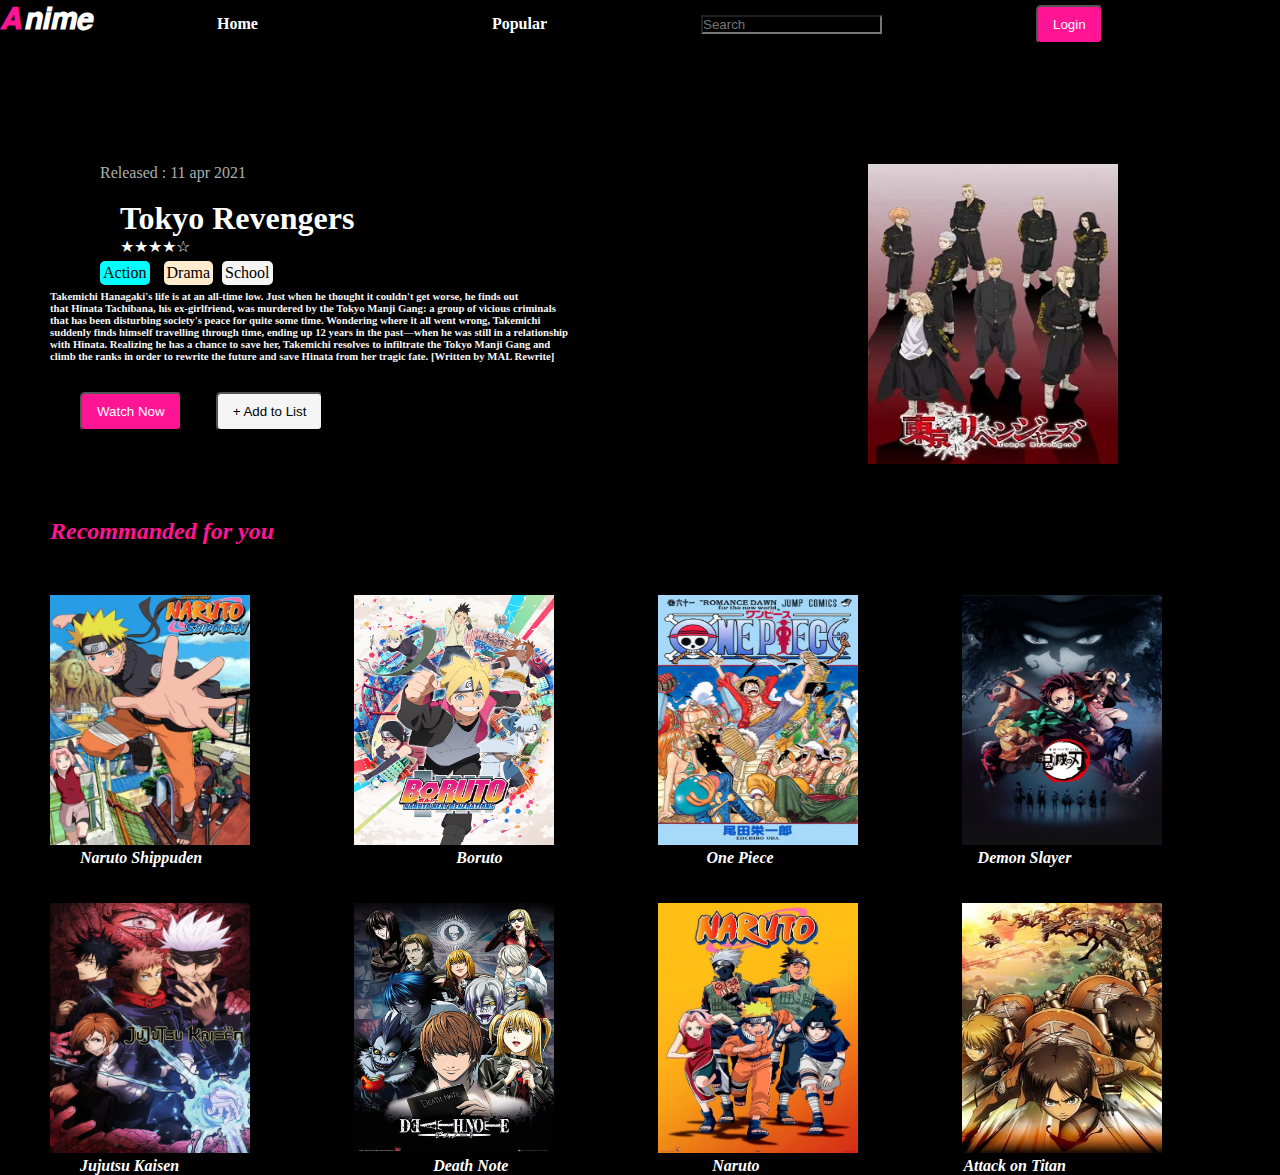
<file: tokyorevengers.html>
<!DOCTYPE html>
<html lang="en">
<head>
    <meta charset="UTF-8">
    <meta name="viewport" content="width=device-width, initial-scale=1.0">
    <title>Document</title>
    <link rel="stylesheet" href="ani_stylesheet.css">
</head>
<body>
    <header>
        <div>
            <h1 id="start">𝘼</h1>
            <h1 id="end">𝙣𝙞𝙢𝙚</h1>
            <a class="top" href="home.html">Home</a>
            <a class="top" href="">Popular</a>
            <input placeholder="Search">
            <button id="login"><a id="lgin" href="anilogin.html">Login</a></button>
        </div>
    </header>
    <main>
        <div style="display: flex;">
         <div id="content">
          <p id="release">Released : 11 apr 2021</p>
            <br>
          <h1 id="aniname">Tokyo Revengers</h1>
          <p id="star">★★★★☆</p>
          <div id="box1">Action</div>
          <div id="box2">Drama</div>
          <div id="box3">School</div>
          <h6>  Takemichi Hanagaki's life is at an all-time low. Just when he thought it couldn't get worse, he finds out </h6>
          <h6>that Hinata Tachibana, his ex-girlfriend, was murdered by the Tokyo Manji Gang: a group of vicious criminals </h6>
          <h6>that has been disturbing society's peace for quite some time. Wondering where it all went wrong, Takemichi </h6>
          <h6>suddenly finds himself travelling through time, ending up 12 years in the past—when he was still in a relationship </h6>
          <h6>with Hinata. Realizing he has a chance to save her, Takemichi resolves to infiltrate the Tokyo Manji Gang and </h6>
          <h6>climb the ranks in order to rewrite the future and save Hinata from her tragic fate. [Written by MAL Rewrite]</h6>
          <button id="watch"><a id="oneclick"href="https://aniwatch.to/watch/tokyo-revengers-15585?ep=64630">Watch Now</a></button>
          <button id="add">+ Add to List</button>
         </div>
         <div id="mainimg">
            <img src="tokyorevengers.jpeg" height="300px" width="250px">
         </div>
        </div>
          <h2>Recommanded for you</h2>
          <a class="aniimg" href="narutoshippuden.html"><img src="naruotshippuden.jpeg" height="250px" width="200px"></a>
          <a class="aniimg" href="boruto.html"><img src="boruot.jpeg" height="250px" width="200px"></a>
          <a class="aniimg" href="onepiece.html"><img src="onepiece.jpeg" height="250px" width="200px"></a>
          <a class="aniimg" href="demonslayer.html"><img src="demonslayer.jpeg" height="250px" width="200px"></a>
           <br>
          <a class="fst" href="narutoshippuden.html">Naruto Shippuden</a>
          <a class="snd" href="boruto.html">Boruto</a>
          <a class="trd" href="onepiece.html">One Piece</a>
          <a class="frt" href="demonslayer.html">Demon Slayer</a>
           <br>
           <br>
           <br>
          <a class="aniimg" href="jujutsukaisen.html"><img src="jujutsukaisen.jpeg" height="250px" width="200px"></a>
          <a class="aniimg" href="deathnote.html"><img src="deathnote.jpeg" height="250px" width="200px"></a>
          <a class="aniimg" href="naruto.html"><img src="naruto.jpeg" height="250px" width="200px"></a>
          <a class="aniimg" href="attackontitans.html"><img src="attackontitans.jpeg" height="250px" width="200px"></a>
           <br>
          <a class="fst" href="jujutsukaisen.html">Jujutsu Kaisen</a>
          <a class="snd" href="deathnote.html">Death Note</a>
          <a class="trd" href="naruto.html">Naruto</a>
          <a class="frt" href="attackontitans.html">Attack on Titan</a>
    </main>
</body>
</html>
</file>
<file: ani_stylesheet.css>
*{
    padding:0;
    margin: 0;
    color:white;
    background-color: black;
}
header{
    padding-bottom: 20px;
}
h1{
    display: inline-block;
}
#start{
    color: deeppink;
}
#end{
    margin-right: 40px;
}
.top{
    margin-left: 80px;
    margin-right: 150px;
   font-weight: bold;
}
a{
    text-decoration: none;

}
input{
    margin-right: 150px;
    color: white;
}
#login{
    background-color: deeppink;
    padding: 10px 15px 10px 15px;
    border-radius: 5px;
}
#lgin{
    background-color: deeppink;
    color: white;
}
#release{
    padding-top: 100px;
    padding-left: 100px;
    color: #a8b0b2;
    
}
#aniname{
    padding-left: 120px;
}
#star{
    padding-left: 120px;
}
#box1{
    background-color: aqua;
    color: black;
    display: inline-block;
    margin: 5px;
    margin-left: 100px;
    padding: 3px 3px 3px 3px;
    border-radius: 5px;
}
#box2{
    background-color: blanchedalmond;
    color: black;
    display: inline-block;
    margin: 5px;
    padding: 3px 3px 3px 3px;
    border-radius: 5px;
}
#box3{
    background-color: whitesmoke;
    color: black;
    display: inline-block;
    padding: 3px 3px 3px 3px;
    border-radius: 5px;
}
h2{
    font-style: italic;
}
h6{
    color: whitesmoke;
    font-style: arial;
    margin-left: 50px;
    padding-right: 0px;
}
#watch{
    background-color: deeppink;
    padding: 10px 15px 10px 15px;
    margin-top: 30px;
    margin-left: 80px;
    margin-right: 30px;
    border-radius: 5px;
}
#oneclick{
    background-color: deeppink;
}
#add{
    background-color: whitesmoke;
    padding: 10px 15px 10px 15px;
    color: black;
    margin-top: 30px;
    border-radius: 5px;
}
h2{
    margin-top: 50px;
    color: deeppink;
    font-weight: bolder;
    margin-bottom: 50px;
    margin-left: 50px;
}
.fst{
    margin-left: 80px;
    font-weight: bolder;
    font-style: italic;
}
.snd{
    margin-left: 250px;
    font-weight: bolder;
    font-style: italic;
}
.trd{
    margin-left: 200px;
    font-weight: bolder;
    font-style: italic;
}
.frt{
    margin-left: 200px;
    font-weight: bolder;
    font-style: italic;
}
#content{
    margin-right: 300px;
}
#mainimg{
    margin-top: 100px;
}
.aniimg{
    margin-left: 50px;
    margin-right: 50px;
}
</file>
<file: anilogin.css>
*{
    padding:0;
    margin: 0;
    color: white;
    background-color: black;
    font-style: italic;
}
#maincontent{
    padding: 100px 0px 0px 100px;
    margin-left: 400px;
    margin-right: 0px;
}
#lo{
    padding: 10px 100px 10px 100px;
    background-color: deeppink;
    border-radius: 10px;
    font-style: inherit;
}
#plahol{
    background-color: aliceblue;
    color: black;
    margin-left: 25px;
    font-weight: bolder;
}
#logi{
    font-weight: bolder;
    margin-left: 80px;
}
.h3tag{
    margin-left: 50px;
}
#or{
    margin-left: 50px;
}
#newuser{
    margin-left: 40px;
}
</file>
